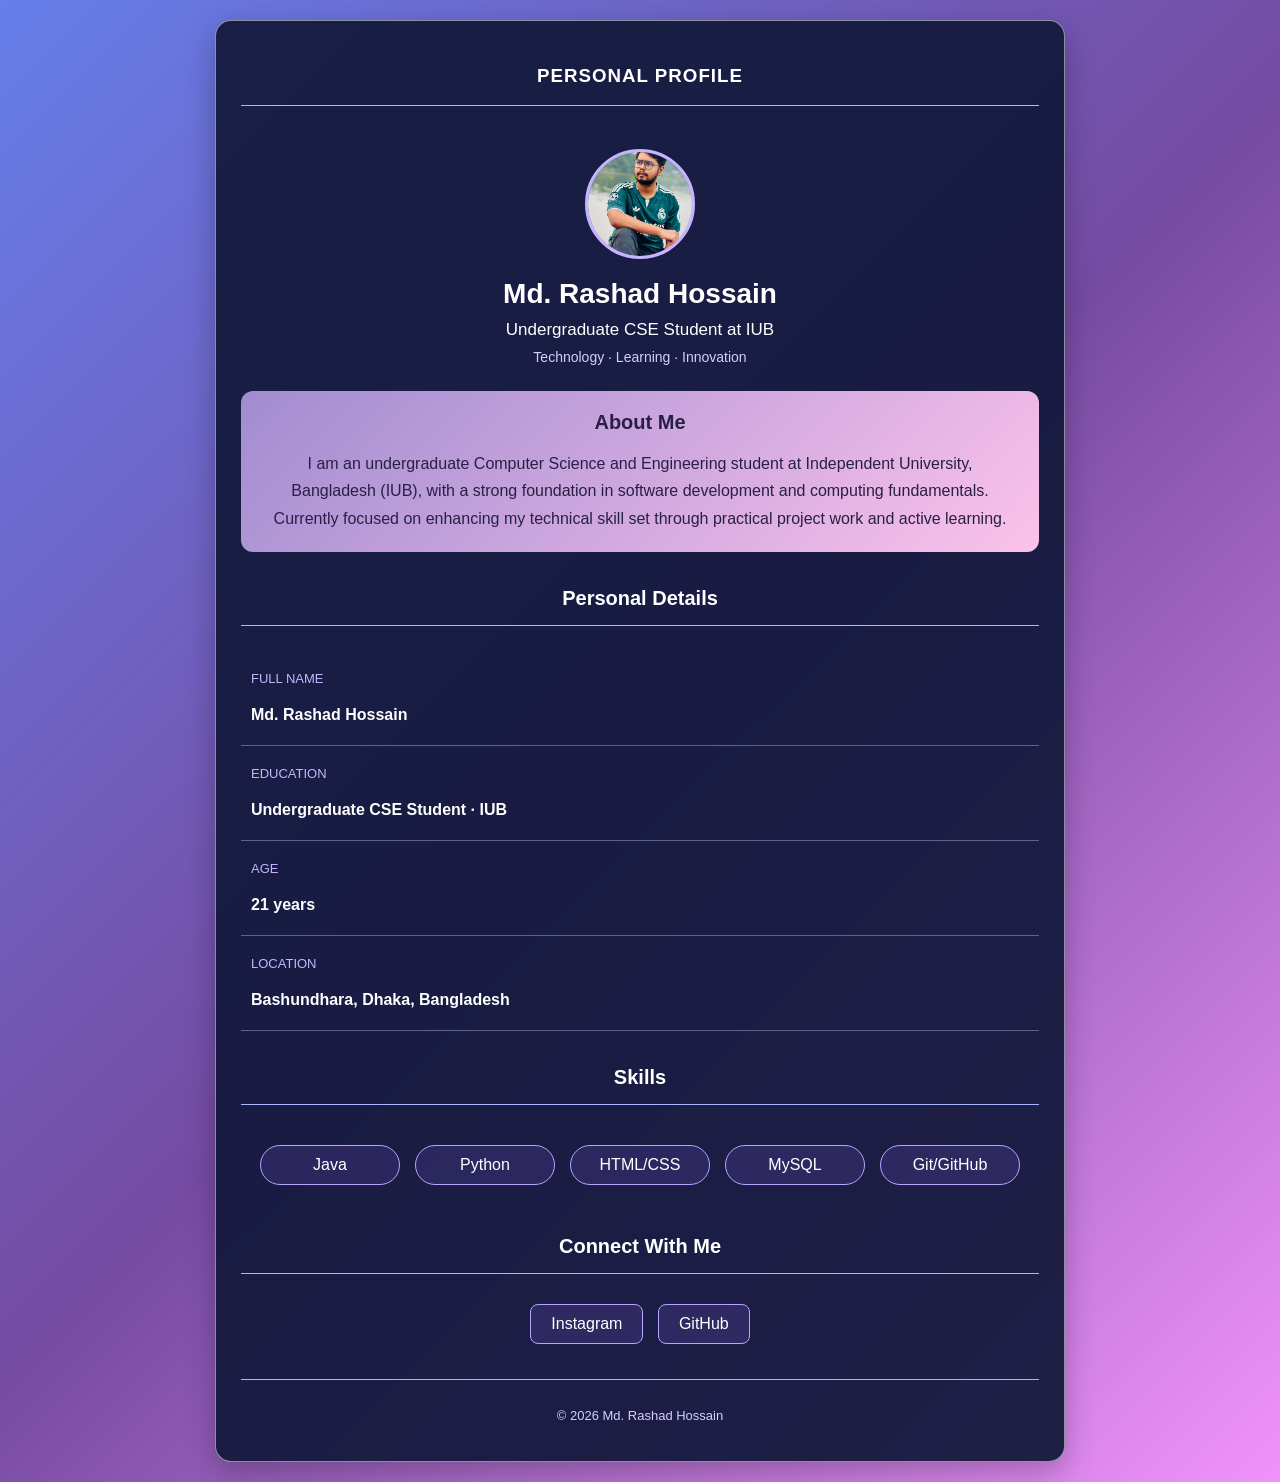
<file: index.html>
<!DOCTYPE html>
<html lang="en">
<head>
    <meta charset="UTF-8">
    <meta name="viewport" content="width=device-width, initial-scale=1.0">
    <title>Md. Rashad Hossain | Profile</title>
    <link rel="stylesheet" href="style.css">
</head>
<body>

    <main class="profile">

        <h3 class="page-title">Personal Profile</h3>

        <header class="intro">
           <div class="avatar">
            <img src="me.jpg" alt="Photo of Md. Rashad Hossain">
            </div>
            <h1>Md. Rashad Hossain</h1>
            <p>Undergraduate CSE Student at IUB</p>
            <small>Technology · Learning · Innovation</small>
        </header>

        <section class="about">
            <h2>About Me</h2>
            <p>
                I am an undergraduate Computer Science and Engineering
                student at Independent University, Bangladesh (IUB),
                with  a strong foundation in software development and 
                computing fundamentals. Currently focused on enhancing 
                my technical skill set through practical  project work and active learning.
            </p>
        </section>

        <section class="details">
            <h2>Personal Details</h2>

            <div class="detail">
                <span>Full Name</span>
                <p>Md. Rashad Hossain</p>
            </div>

            <div class="detail">
                <span>Education</span>
                <p>Undergraduate CSE Student · IUB</p>
            </div>

            <div class="detail">
                <span>Age</span>
                <p>21 years</p>
            </div>

            <div class="detail">
                <span>Location</span>
                <p>Bashundhara, Dhaka, Bangladesh</p>
            </div>
        </section>

        <section class="skills">
            <h2>Skills</h2>
            <div class="skill-list">
                <span>Java</span>
                <span>Python</span>
                <span>HTML/CSS</span>
                <span>MySQL</span>
                <span>Git/GitHub</span>
            </div>
        </section>

        <section class="social">
            <h2>Connect With Me</h2>
            <!-- Replace the example URLs with your profile URLs -->
            <a href="https://www.instagram.com/rashad_hossain_rafi/?hl=en"
               target="_blank" rel="noopener noreferrer">Instagram</a>

            <a href="https://github.com/rashad7274"
               target="_blank" rel="noopener noreferrer">GitHub</a>
        </section>

        <footer>
            <p>&copy; 2026 Md. Rashad Hossain</p>
        </footer>

    </main>

</body>
</html>
</file>
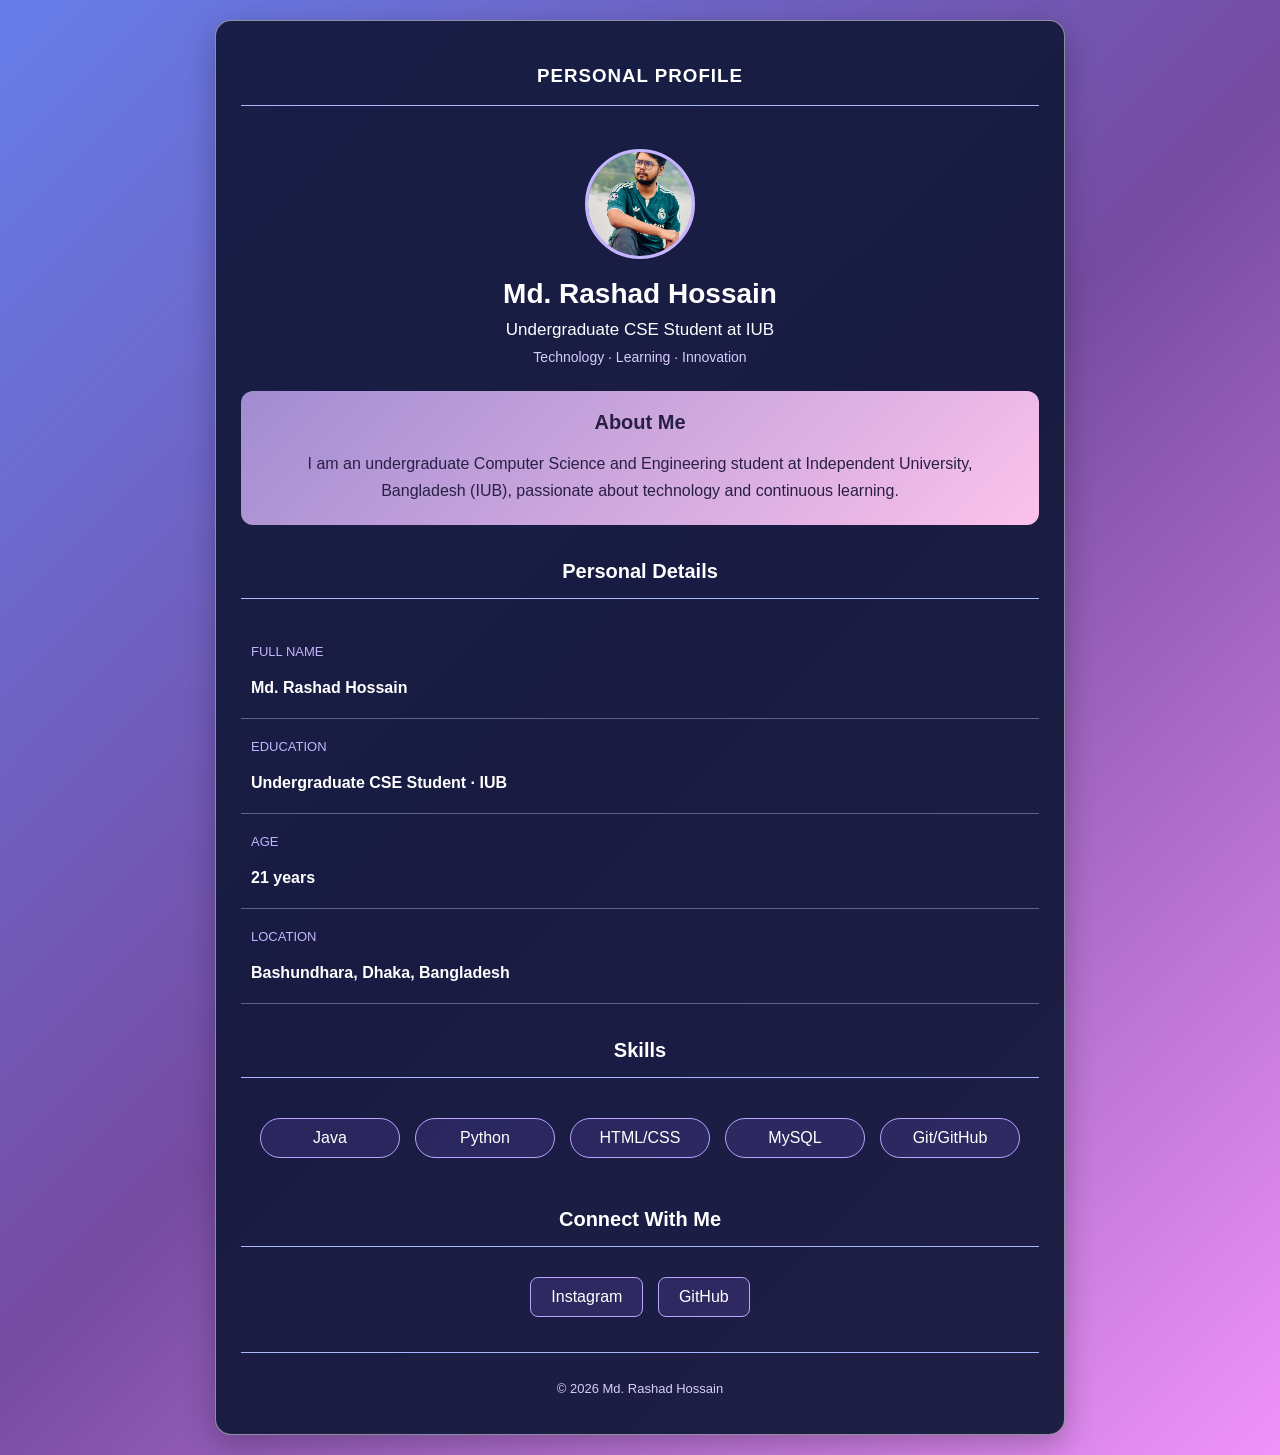
<file: profile.html>
<!DOCTYPE html>
<html lang="en">
<head>
    <meta charset="UTF-8">
    <meta name="viewport" content="width=device-width, initial-scale=1.0">
    <title>Md. Rashad Hossain | Profile</title>
    <link rel="stylesheet" href="style.css">
</head>
<body>

    <main class="profile">

        <h3 class="page-title">Personal Profile</h3>

        <header class="intro">
           <div class="avatar">
            <img src="me.jpg" alt="Photo of Md. Rashad Hossain">
            </div>
            <h1>Md. Rashad Hossain</h1>
            <p>Undergraduate CSE Student at IUB</p>
            <small>Technology · Learning · Innovation</small>
        </header>

        <section class="about">
            <h2>About Me</h2>
            <p>
                I am an undergraduate Computer Science and Engineering
                student at Independent University, Bangladesh (IUB),
                passionate about technology and continuous learning.
            </p>
        </section>

        <section class="details">
            <h2>Personal Details</h2>

            <div class="detail">
                <span>Full Name</span>
                <p>Md. Rashad Hossain</p>
            </div>

            <div class="detail">
                <span>Education</span>
                <p>Undergraduate CSE Student · IUB</p>
            </div>

            <div class="detail">
                <span>Age</span>
                <p>21 years</p>
            </div>

            <div class="detail">
                <span>Location</span>
                <p>Bashundhara, Dhaka, Bangladesh</p>
            </div>
        </section>

        <section class="skills">
            <h2>Skills</h2>
            <div class="skill-list">
                <span>Java</span>
                <span>Python</span>
                <span>HTML/CSS</span>
                <span>MySQL</span>
                <span>Git/GitHub</span>
            </div>
        </section>

        <section class="social">
            <h2>Connect With Me</h2>
            <!-- Replace the example URLs with your profile URLs -->
            <a href="https://www.instagram.com/rashad_hossain_rafi/?hl=en"
               target="_blank" rel="noopener noreferrer">Instagram</a>

            <a href="https://github.com/rashad7274"
               target="_blank" rel="noopener noreferrer">GitHub</a>
        </section>

        <footer>
            <p>&copy; 2026 Md. Rashad Hossain</p>
        </footer>

    </main>

</body>
</html>
</file>
<file: style.css>
/* ===== Basic Page Styling ===== */
* {
    box-sizing: border-box;
}

body {
    margin: 0;
    padding: 20px;
    background: linear-gradient(135deg, #667eea, #764ba2, #f093fb);
    color: #ffffff;
    font-family: Arial, sans-serif;
    min-height: 100vh;
}

/* ===== Main Profile Container ===== */
.profile {
    max-width: 850px;
    margin: auto;
    padding: 25px;
    background: rgba(20, 25, 60, 0.94);
    border: 1px solid rgba(255, 255, 255, 0.5);
    border-radius: 16px;
    box-shadow: 0 10px 30px rgba(0, 0, 0, 0.25);
}

/* ===== Page Title ===== */
.page-title {
    text-align: center;
    text-transform: uppercase;
    border-bottom: 1px solid #aab7ff;
    padding-bottom: 18px;
    letter-spacing: 1px;
}

/* ===== Introduction Section ===== */
.intro {
    text-align: center;
    padding: 25px 0;
}

.avatar {
    width: 110px;
    height: 110px;
    margin: auto;
    border: 3px solid #c4b5fd;
    border-radius: 50%;
    overflow: hidden;
    background: linear-gradient(135deg, #667eea, #f093fb);
}
.avatar img {
    width: 100%;
    height: 100%;
    object-fit: cover;
    display: block;
    border-radius: 50%;
}

.intro h1 {
    font-size: 28px;
    margin-bottom: 10px;
}

.intro p {
    margin: 8px 0;
    font-size: 17px;
}

.intro small {
    color: #d8ccff;
    font-size: 14px;
}

/* ===== Section Headings ===== */
h2 {
    text-align: center;
    font-size: 20px;
    margin-bottom: 25px;
}

/* ===== About Me Section ===== */
.about {
    background: linear-gradient(135deg, #a18cd1, #fbc2eb);
    color: #282044;
    padding: 20px 25px;
    text-align: center;
    margin-bottom: 35px;
    border-radius: 12px;
}

.about h2 {
    margin-top: 0;
    margin-bottom: 15px;
}

.about p {
    line-height: 1.7;
    margin-bottom: 0;
}

/* ===== Personal Details Section ===== */
.details h2,
.skills h2,
.social h2 {
    border-bottom: 1px solid #aab7ff;
    padding-bottom: 15px;
}

.detail {
    padding: 18px 10px;
    border-bottom: 1px solid rgba(200, 200, 255, 0.4);
}

.detail span {
    font-size: 13px;
    text-transform: uppercase;
    color: #c4b5fd;
}

.detail p {
    font-weight: bold;
    margin-bottom: 0;
    line-height: 1.5;
}

/* ===== Skills Section ===== */
.skills {
    margin-top: 35px;
}

.skill-list {
    display: flex;
    justify-content: center;
    flex-wrap: wrap;
    gap: 15px;
    padding: 15px 0;
}

.skill-list span {
    background: rgba(124, 92, 220, 0.18);
    border: 1px solid #b8a5ff;
    border-radius: 25px;
    padding: 10px 25px;
    text-align: center;
    min-width: 140px;
    transition: background 0.3s, transform 0.3s;
}

.skill-list span:hover {
    background: #764ba2;
    transform: translateY(-3px);
}

/* ===== Social Links ===== */
.social {
    margin-top: 35px;
    text-align: center;
}

.social a {
    display: inline-block;
    color: #ffffff;
    text-decoration: none;
    background: rgba(124, 92, 220, 0.2);
    border: 1px solid #b8a5ff;
    border-radius: 8px;
    padding: 10px 20px;
    margin: 5px;
    transition: background 0.3s, color 0.3s;
}

.social a:hover {
    background: #fbc2eb;
    color: #282044;
}

/* ===== Footer ===== */
footer {
    border-top: 1px solid #aab7ff;
    margin-top: 30px;
    padding-top: 15px;
    text-align: center;
    font-size: 13px;
    color: #d8ccff;
}

/* ===== Mobile Responsive Design ===== */
@media (max-width: 600px) {
    body {
        padding: 10px;
    }

    .profile {
        padding: 15px;
    }

    .intro h1 {
        font-size: 22px;
    }

    .intro p {
        font-size: 15px;
    }

    .about {
        padding: 15px;
    }

    .skill-list {
        gap: 10px;
    }

    .skill-list span {
        min-width: 110px;
        padding: 10px 15px;
    }
}
</file>
